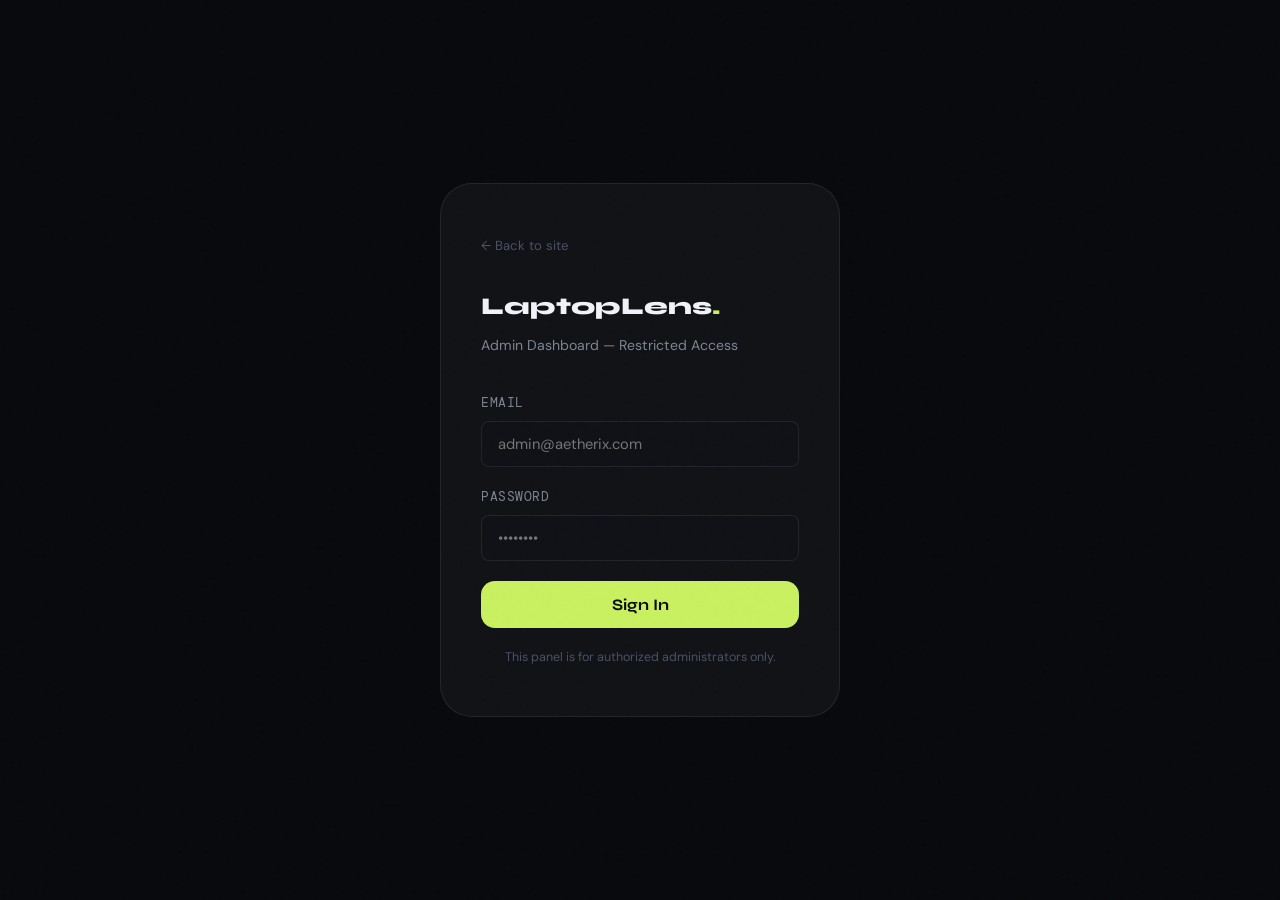
<file: login.html>
<!DOCTYPE html>
<html lang="en" data-theme="dark">
<head>
  <meta charset="UTF-8"/>
  <meta name="viewport" content="width=device-width, initial-scale=1.0"/>
  <title>LaptopLens Admin — Login</title>
  <meta name="robots" content="noindex, nofollow"/>
  <link rel="stylesheet" href="style.css"/>
  <style>
    .login-error {
      color: #e07e7e;
      font-size: 0.85rem;
      margin-top: 12px;
      padding: 10px 14px;
      background: rgba(224,126,126,0.1);
      border: 1px solid rgba(224,126,126,0.2);
      border-radius: var(--radius-sm);
      display: none;
    }
    .login-error.visible { display: block; }
    .form-group { margin-bottom: 20px; }
    .login-submit {
      width: 100%;
      padding: 14px;
      background: var(--accent);
      color: #0a0a0a;
      font-family: var(--font-display);
      font-weight: 700;
      font-size: 1rem;
      border-radius: var(--radius-md);
      border: none;
      cursor: pointer;
      transition: all 0.2s ease;
    }
    .login-submit:hover { transform: translateY(-2px); box-shadow: 0 10px 28px var(--accent-glow); }
    .login-submit:disabled { opacity: 0.5; pointer-events: none; }
    .back-link {
      display: inline-flex;
      align-items: center;
      gap: 6px;
      font-size: 0.82rem;
      color: var(--text-muted);
      margin-bottom: 32px;
      transition: color 0.2s ease;
    }
    .back-link:hover { color: var(--accent); }
  </style>
</head>
<body>
  <div class="login-page">
    <div class="login-box">
      <a href="../index.html" class="back-link">← Back to site</a>
      <div class="login-logo">LaptopLens<span style="color:var(--accent)">.</span></div>
      <p class="login-sub">Admin Dashboard — Restricted Access</p>

      <div class="form-group">
        <label for="email">Email</label>
        <input type="email" id="email" placeholder="admin@aetherix.com" autocomplete="email"/>
      </div>
      <div class="form-group">
        <label for="password">Password</label>
        <input type="password" id="password" placeholder="••••••••" autocomplete="current-password"/>
      </div>

      <div class="login-error" id="loginError"></div>

      <button class="login-submit" id="loginBtn" onclick="handleLogin()">
        Sign In
      </button>

      <p style="font-size:0.78rem;color:var(--text-muted);margin-top:20px;text-align:center">
        This panel is for authorized administrators only.
      </p>
    </div>
  </div>
  <script>
document.addEventListener("keydown", e => {
  if (e.key === "Enter") handleLogin();
});

function handleLogin() {

  const email = document.getElementById("email").value.trim();
  const password = document.getElementById("password").value;

  const ADMIN_EMAIL = atob("YWRtaW5AYWV0aGVyaXguY29t");
  const ADMIN_PASSWORD = atob("QWV0aGVyaXhAMjAyNg==");

  if (
    email === ADMIN_EMAIL &&
    password === ADMIN_PASSWORD
  ) {

    localStorage.setItem("admin_access", "granted");

    window.location.href = "internal-core-x9-admin.html";

  } else {
    alert("Invalid credentials");
  }
}
</script>

</body>
</html>
</file>
<file: style.css>
/* ============================================================
   LAPTOPLENS — Main Stylesheet
   Design: Dark luxury, editorial, hardware-magazine aesthetic
   ============================================================ */

@import url('https://fonts.googleapis.com/css2?family=Syne:wght@400;500;600;700;800&family=DM+Sans:wght@300;400;500&family=DM+Mono:wght@400;500&display=swap');

/* ──────────────────────────────────────────────
   CSS CUSTOM PROPERTIES (Design Tokens)
   ────────────────────────────────────────────── */
:root {
  /* Colors */
  --bg-primary:    #08090c;
  --bg-secondary:  #0f1117;
  --bg-card:       rgba(255,255,255,0.04);
  --bg-card-hover: rgba(255,255,255,0.07);
  --border:        rgba(255,255,255,0.08);
  --border-bright: rgba(255,255,255,0.15);

  --accent:        #c8f060;   /* electric lime — the brand pop */
  --accent-dim:    rgba(200,240,96,0.12);
  --accent-glow:   rgba(200,240,96,0.3);

  --text-primary:  #f0f2f7;
  --text-secondary: #7e8494;
  --text-muted:    #4a5066;

  /* Typography */
  --font-display: 'Syne', sans-serif;
  --font-body:    'DM Sans', sans-serif;
  --font-mono:    'DM Mono', monospace;

  /* Spacing */
  --radius-sm:   8px;
  --radius-md:   14px;
  --radius-lg:   22px;
  --radius-xl:   32px;

  /* Transitions */
  --ease-out:    cubic-bezier(0.16,1,0.3,1);
  --ease-spring: cubic-bezier(0.34,1.56,0.64,1);
  --duration:    0.3s;
}

/* Light mode override */
[data-theme="light"] {
  --bg-primary:    #f5f6fa;
  --bg-secondary:  #ffffff;
  --bg-card:       rgba(0,0,0,0.04);
  --bg-card-hover: rgba(0,0,0,0.07);
  --border:        rgba(0,0,0,0.08);
  --border-bright: rgba(0,0,0,0.15);
  --text-primary:  #0f1117;
  --text-secondary: #5a6070;
  --text-muted:    #9aa0b0;
}

/* ──────────────────────────────────────────────
   RESET & BASE
   ────────────────────────────────────────────── */
*, *::before, *::after { box-sizing: border-box; margin: 0; padding: 0; }

html { scroll-behavior: smooth; font-size: 16px; }

body {
  font-family: var(--font-body);
  background: var(--bg-primary);
  color: var(--text-primary);
  line-height: 1.6;
  overflow-x: hidden;
  transition: background 0.4s ease, color 0.4s ease;
}

a { color: inherit; text-decoration: none; }
img { max-width: 100%; display: block; }
button { font-family: inherit; cursor: pointer; border: none; outline: none; }

/* ──────────────────────────────────────────────
   NOISE TEXTURE OVERLAY
   ────────────────────────────────────────────── */
body::before {
  content: '';
  position: fixed;
  inset: 0;
  background-image: url("data:image/svg+xml,%3Csvg viewBox='0 0 256 256' xmlns='http://www.w3.org/2000/svg'%3E%3Cfilter id='noise'%3E%3CfeTurbulence type='fractalNoise' baseFrequency='0.9' numOctaves='4' stitchTiles='stitch'/%3E%3C/filter%3E%3Crect width='100%25' height='100%25' filter='url(%23noise)' opacity='0.03'/%3E%3C/svg%3E");
  pointer-events: none;
  z-index: 0;
  opacity: 0.5;
}

/* ──────────────────────────────────────────────
   GLOBAL NAV
   ────────────────────────────────────────────── */
.nav {
  position: fixed;
  top: 0; left: 0; right: 0;
  z-index: 100;
  display: flex;
  align-items: center;
  justify-content: space-between;
  padding: 18px 40px;
  background: rgba(8,9,12,0.7);
  backdrop-filter: blur(20px);
  -webkit-backdrop-filter: blur(20px);
  border-bottom: 1px solid var(--border);
  transition: all 0.3s ease;
}

[data-theme="light"] .nav {
  background: rgba(245,246,250,0.8);
}

.nav-logo {
  font-family: var(--font-display);
  font-size: 1.3rem;
  font-weight: 800;
  letter-spacing: -0.5px;
  display: flex;
  align-items: center;
  gap: 8px;
}

.nav-logo .dot { color: var(--accent); }

.nav-actions { display: flex; align-items: center; gap: 16px; }

.nav-btn {
  padding: 8px 18px;
  border-radius: var(--radius-sm);
  font-size: 0.85rem;
  font-weight: 500;
  transition: all var(--duration) var(--ease-out);
}

.nav-btn-ghost {
  background: transparent;
  border: 1px solid var(--border);
  color: var(--text-secondary);
}

.nav-btn-ghost:hover {
  border-color: var(--border-bright);
  color: var(--text-primary);
}

.nav-btn-accent {
  background: var(--accent);
  color: #0a0a0a;
  font-weight: 600;
}

.nav-btn-accent:hover {
  transform: translateY(-1px);
  box-shadow: 0 8px 24px var(--accent-glow);
}

/* Theme toggle */
.theme-toggle {
  width: 36px; height: 36px;
  border-radius: 50%;
  background: var(--bg-card);
  border: 1px solid var(--border);
  color: var(--text-secondary);
  display: flex; align-items: center; justify-content: center;
  transition: all var(--duration) ease;
}
.theme-toggle:hover { border-color: var(--accent); color: var(--accent); }
.theme-toggle svg { width: 16px; height: 16px; }

/* ──────────────────────────────────────────────
   HERO SECTION
   ────────────────────────────────────────────── */
.hero {
  min-height: 100vh;
  display: flex;
  align-items: center;
  justify-content: center;
  text-align: center;
  padding: 120px 24px 80px;
  position: relative;
  overflow: hidden;
}

.hero-bg {
  position: absolute;
  inset: 0;
  pointer-events: none;
  z-index: 0;
}

/* Radial gradient orbs */
.hero-orb {
  position: absolute;
  border-radius: 50%;
  filter: blur(80px);
  opacity: 0.15;
  animation: orb-float 8s ease-in-out infinite;
}
.hero-orb-1 {
  width: 600px; height: 600px;
  background: var(--accent);
  top: -200px; left: -100px;
  animation-delay: 0s;
}
.hero-orb-2 {
  width: 500px; height: 500px;
  background: #60a0f0;
  bottom: -100px; right: -100px;
  animation-delay: -3s;
}

@keyframes orb-float {
  0%, 100% { transform: translateY(0) scale(1); }
  50% { transform: translateY(-30px) scale(1.05); }
}

/* Grid lines background */
.hero-grid {
  position: absolute;
  inset: 0;
  background-image:
    linear-gradient(rgba(255,255,255,0.03) 1px, transparent 1px),
    linear-gradient(90deg, rgba(255,255,255,0.03) 1px, transparent 1px);
  background-size: 60px 60px;
}

.hero-content {
  position: relative;
  z-index: 1;
  max-width: 860px;
  margin: 0 auto;
}

.hero-badge {
  display: inline-flex;
  align-items: center;
  gap: 8px;
  padding: 6px 16px;
  border-radius: 100px;
  background: var(--accent-dim);
  border: 1px solid rgba(200,240,96,0.2);
  font-size: 0.78rem;
  font-family: var(--font-mono);
  color: var(--accent);
  letter-spacing: 0.5px;
  margin-bottom: 28px;
  opacity: 0;
  animation: fade-up 0.8s var(--ease-out) 0.2s forwards;
}
.hero-badge .pulse {
  width: 6px; height: 6px;
  border-radius: 50%;
  background: var(--accent);
  animation: pulse 1.5s ease-in-out infinite;
}
@keyframes pulse {
  0%,100% { opacity: 1; transform: scale(1); }
  50% { opacity: 0.5; transform: scale(1.5); }
}

.hero-title {
  font-family: var(--font-display);
  font-size: clamp(2.8rem, 7vw, 6rem);
  font-weight: 800;
  line-height: 1.0;
  letter-spacing: -2px;
  margin-bottom: 24px;
  opacity: 0;
  animation: fade-up 0.9s var(--ease-out) 0.35s forwards;
}
.hero-title .accent-word { color: var(--accent); }
.hero-title .stroke-word {
  -webkit-text-stroke: 1px var(--text-primary);
  color: transparent;
}

.hero-subtitle {
  font-size: 1.15rem;
  color: var(--text-secondary);
  max-width: 520px;
  margin: 0 auto 40px;
  font-weight: 300;
  opacity: 0;
  animation: fade-up 0.9s var(--ease-out) 0.5s forwards;
}

.hero-cta-group {
  display: flex;
  align-items: center;
  justify-content: center;
  gap: 16px;
  flex-wrap: wrap;
  opacity: 0;
  animation: fade-up 0.9s var(--ease-out) 0.65s forwards;
}

.btn-primary {
  display: inline-flex;
  align-items: center;
  gap: 10px;
  padding: 16px 36px;
  background: var(--accent);
  color: #0a0a0a;
  font-family: var(--font-display);
  font-weight: 700;
  font-size: 1rem;
  border-radius: var(--radius-md);
  transition: all var(--duration) var(--ease-out);
  position: relative;
  overflow: hidden;
}
.btn-primary::after {
  content: '';
  position: absolute;
  inset: 0;
  background: rgba(0,0,0,0);
  transition: background 0.2s ease;
}
.btn-primary:hover {
  transform: translateY(-3px);
  box-shadow: 0 20px 50px var(--accent-glow);
}
.btn-primary:hover::after { background: rgba(0,0,0,0.08); }
.btn-primary svg { width: 18px; height: 18px; transition: transform 0.2s var(--ease-spring); }
.btn-primary:hover svg { transform: translateX(4px); }

.btn-secondary {
  display: inline-flex;
  align-items: center;
  gap: 10px;
  padding: 16px 30px;
  background: var(--bg-card);
  border: 1px solid var(--border);
  color: var(--text-primary);
  font-size: 1rem;
  border-radius: var(--radius-md);
  transition: all var(--duration) var(--ease-out);
  backdrop-filter: blur(10px);
}
.btn-secondary:hover { border-color: var(--border-bright); background: var(--bg-card-hover); }

/* Hero stats */
.hero-stats {
  display: flex;
  align-items: center;
  justify-content: center;
  gap: 48px;
  margin-top: 80px;
  padding-top: 48px;
  border-top: 1px solid var(--border);
  opacity: 0;
  animation: fade-up 0.9s var(--ease-out) 0.8s forwards;
}
.stat-item { text-align: center; }
.stat-number {
  font-family: var(--font-display);
  font-size: 2rem;
  font-weight: 800;
  color: var(--accent);
  display: block;
}
.stat-label {
  font-size: 0.8rem;
  color: var(--text-muted);
  font-family: var(--font-mono);
  text-transform: uppercase;
  letter-spacing: 0.5px;
}
.stat-divider {
  width: 1px;
  height: 40px;
  background: var(--border);
}

@keyframes fade-up {
  from { opacity: 0; transform: translateY(24px); }
  to   { opacity: 1; transform: translateY(0); }
}

/* ──────────────────────────────────────────────
   HOW IT WORKS SECTION
   ────────────────────────────────────────────── */
.section {
  padding: 100px 24px;
  max-width: 1200px;
  margin: 0 auto;
}

.section-label {
  font-family: var(--font-mono);
  font-size: 0.75rem;
  color: var(--accent);
  letter-spacing: 2px;
  text-transform: uppercase;
  margin-bottom: 16px;
  display: block;
}

.section-title {
  font-family: var(--font-display);
  font-size: clamp(2rem, 4vw, 3rem);
  font-weight: 800;
  letter-spacing: -1px;
  margin-bottom: 16px;
}

.section-sub {
  color: var(--text-secondary);
  font-size: 1.05rem;
  max-width: 520px;
}

.how-steps {
  display: grid;
  grid-template-columns: repeat(auto-fit, minmax(220px, 1fr));
  gap: 24px;
  margin-top: 64px;
}

.step-card {
  padding: 32px 28px;
  background: var(--bg-card);
  border: 1px solid var(--border);
  border-radius: var(--radius-lg);
  transition: all var(--duration) var(--ease-out);
  position: relative;
  overflow: hidden;
}
.step-card::before {
  content: '';
  position: absolute;
  inset: 0;
  background: linear-gradient(135deg, var(--accent-dim), transparent);
  opacity: 0;
  transition: opacity 0.3s ease;
}
.step-card:hover { border-color: rgba(200,240,96,0.2); transform: translateY(-4px); }
.step-card:hover::before { opacity: 1; }

.step-num {
  font-family: var(--font-display);
  font-size: 3rem;
  font-weight: 800;
  color: var(--accent-dim);
  line-height: 1;
  margin-bottom: 16px;
  border: 1px solid rgba(200,240,96,0.15);
  width: 56px; height: 56px;
  border-radius: var(--radius-sm);
  display: flex; align-items: center; justify-content: center;
  font-size: 1.2rem;
  color: var(--accent);
}
.step-title {
  font-family: var(--font-display);
  font-weight: 700;
  font-size: 1.1rem;
  margin-bottom: 8px;
}
.step-desc { color: var(--text-secondary); font-size: 0.9rem; line-height: 1.7; }

/* ──────────────────────────────────────────────
   QUIZ PAGE
   ────────────────────────────────────────────── */
.quiz-page {
  min-height: 100vh;
  display: flex;
  align-items: center;
  justify-content: center;
  padding: 100px 24px 60px;
}

.quiz-container {
  width: 100%;
  max-width: 680px;
}

/* Progress */
.quiz-progress-wrap {
  margin-bottom: 48px;
}
.quiz-progress-meta {
  display: flex;
  justify-content: space-between;
  align-items: center;
  margin-bottom: 12px;
}
.quiz-step-label {
  font-family: var(--font-mono);
  font-size: 0.8rem;
  color: var(--text-muted);
}
.quiz-step-count {
  font-family: var(--font-display);
  font-weight: 700;
  color: var(--text-secondary);
  font-size: 0.85rem;
}
.progress-bar {
  height: 3px;
  background: var(--border);
  border-radius: 100px;
  overflow: hidden;
}
.progress-fill {
  height: 100%;
  background: var(--accent);
  border-radius: 100px;
  transition: width 0.6s var(--ease-out);
  box-shadow: 0 0 12px var(--accent-glow);
}

/* Question card */
.question-card {
  background: var(--bg-card);
  border: 1px solid var(--border);
  border-radius: var(--radius-xl);
  padding: 48px;
  position: relative;
  overflow: hidden;
}
.question-card::before {
  content: '';
  position: absolute;
  top: 0; left: 0; right: 0;
  height: 2px;
  background: linear-gradient(90deg, transparent, var(--accent), transparent);
  opacity: 0.5;
}

.question-icon {
  font-size: 2.5rem;
  margin-bottom: 20px;
  display: block;
}
.question-text {
  font-family: var(--font-display);
  font-size: 1.6rem;
  font-weight: 700;
  letter-spacing: -0.5px;
  line-height: 1.3;
  margin-bottom: 12px;
}
.question-hint {
  font-size: 0.88rem;
  color: var(--text-muted);
  margin-bottom: 36px;
}

/* Options */
.options-grid {
  display: grid;
  gap: 12px;
}
.options-grid.two-col { grid-template-columns: 1fr 1fr; }
.options-grid.one-col { grid-template-columns: 1fr; }

.option-btn {
  display: flex;
  align-items: center;
  gap: 14px;
  padding: 16px 20px;
  background: transparent;
  border: 1px solid var(--border);
  border-radius: var(--radius-md);
  color: var(--text-primary);
  font-size: 0.95rem;
  font-family: var(--font-body);
  text-align: left;
  transition: all 0.2s var(--ease-out);
  cursor: pointer;
  position: relative;
  overflow: hidden;
}
.option-btn .option-icon { font-size: 1.4rem; flex-shrink: 0; }
.option-btn .option-label { font-weight: 500; }
.option-btn .option-sub { font-size: 0.78rem; color: var(--text-muted); margin-top: 2px; }
.option-text-wrap { display: flex; flex-direction: column; }

.option-btn:hover {
  border-color: rgba(200,240,96,0.3);
  background: var(--accent-dim);
  transform: translateX(4px);
}
.option-btn.selected {
  border-color: var(--accent);
  background: var(--accent-dim);
  color: var(--accent);
}
.option-btn.selected::after {
  content: '✓';
  position: absolute;
  right: 16px;
  top: 50%;
  transform: translateY(-50%);
  font-weight: 700;
  color: var(--accent);
}

/* Budget slider */
.budget-slider-wrap { padding: 8px 0; }
.budget-display {
  font-family: var(--font-display);
  font-size: 2.5rem;
  font-weight: 800;
  color: var(--accent);
  margin-bottom: 16px;
}
.range-slider {
  width: 100%;
  appearance: none;
  height: 4px;
  background: var(--border);
  border-radius: 100px;
  outline: none;
  cursor: pointer;
}
.range-slider::-webkit-slider-thumb {
  appearance: none;
  width: 22px; height: 22px;
  border-radius: 50%;
  background: var(--accent);
  box-shadow: 0 0 16px var(--accent-glow);
  cursor: grab;
  transition: transform 0.2s ease;
}
.range-slider::-webkit-slider-thumb:active { transform: scale(1.2); cursor: grabbing; }
.range-labels {
  display: flex;
  justify-content: space-between;
  margin-top: 10px;
  font-size: 0.78rem;
  color: var(--text-muted);
  font-family: var(--font-mono);
}

/* Quiz nav */
.quiz-nav {
  display: flex;
  justify-content: space-between;
  align-items: center;
  margin-top: 36px;
}
.btn-quiz-back {
  padding: 12px 24px;
  background: transparent;
  border: 1px solid var(--border);
  color: var(--text-secondary);
  border-radius: var(--radius-md);
  font-size: 0.9rem;
  transition: all 0.2s ease;
}
.btn-quiz-back:hover { border-color: var(--border-bright); color: var(--text-primary); }
.btn-quiz-next {
  padding: 14px 32px;
  background: var(--accent);
  color: #0a0a0a;
  font-weight: 700;
  font-family: var(--font-display);
  border-radius: var(--radius-md);
  font-size: 0.95rem;
  transition: all var(--duration) var(--ease-out);
}
.btn-quiz-next:hover { transform: translateY(-2px); box-shadow: 0 12px 32px var(--accent-glow); }
.btn-quiz-next:disabled { opacity: 0.4; pointer-events: none; }

/* Transition animation for question switch */
.question-card.slide-out {
  animation: slide-out 0.25s var(--ease-out) forwards;
}
.question-card.slide-in {
  animation: slide-in 0.35s var(--ease-out) forwards;
}
@keyframes slide-out {
  to { opacity: 0; transform: translateX(-30px); }
}
@keyframes slide-in {
  from { opacity: 0; transform: translateX(30px); }
  to   { opacity: 1; transform: translateX(0); }
}

/* ──────────────────────────────────────────────
   LOADING / ANALYZING SCREEN
   ────────────────────────────────────────────── */
.analyzing-screen {
  display: flex;
  flex-direction: column;
  align-items: center;
  justify-content: center;
  min-height: 100vh;
  text-align: center;
  padding: 24px;
}

.analyzing-orb {
  width: 120px; height: 120px;
  border-radius: 50%;
  background: conic-gradient(var(--accent), var(--bg-primary), var(--accent));
  animation: spin 1.5s linear infinite;
  margin-bottom: 40px;
  position: relative;
}
.analyzing-orb::after {
  content: '🔍';
  position: absolute;
  inset: 8px;
  background: var(--bg-primary);
  border-radius: 50%;
  display: flex; align-items: center; justify-content: center;
  font-size: 2.5rem;
}
@keyframes spin { to { transform: rotate(360deg); } }

.analyzing-title {
  font-family: var(--font-display);
  font-size: 2rem;
  font-weight: 800;
  margin-bottom: 12px;
}
.analyzing-sub {
  color: var(--text-secondary);
  margin-bottom: 40px;
}
.analyzing-steps {
  list-style: none;
  display: flex;
  flex-direction: column;
  gap: 12px;
  text-align: left;
}
.analyzing-step {
  display: flex;
  align-items: center;
  gap: 12px;
  padding: 12px 20px;
  border-radius: var(--radius-md);
  background: var(--bg-card);
  border: 1px solid var(--border);
  font-size: 0.9rem;
  opacity: 0;
  transition: opacity 0.3s ease;
}
.analyzing-step.active {
  opacity: 1;
  border-color: rgba(200,240,96,0.2);
}
.step-dot {
  width: 8px; height: 8px;
  border-radius: 50%;
  background: var(--accent);
  flex-shrink: 0;
  animation: pulse 1s ease infinite;
}

/* ──────────────────────────────────────────────
   RESULTS PAGE
   ────────────────────────────────────────────── */
.results-page {
  padding: 100px 24px 80px;
  max-width: 1200px;
  margin: 0 auto;
}

.results-header {
  text-align: center;
  margin-bottom: 64px;
}
.results-title {
  font-family: var(--font-display);
  font-size: clamp(2rem, 5vw, 3.5rem);
  font-weight: 800;
  letter-spacing: -1.5px;
  margin-bottom: 12px;
}
.results-sub {
  color: var(--text-secondary);
  font-size: 1.05rem;
}
.results-retake {
  display: inline-flex;
  align-items: center;
  gap: 8px;
  margin-top: 20px;
  padding: 10px 20px;
  border: 1px solid var(--border);
  border-radius: var(--radius-md);
  font-size: 0.85rem;
  color: var(--text-secondary);
  transition: all 0.2s ease;
}
.results-retake:hover { border-color: var(--accent); color: var(--accent); }

.laptops-grid {
  display: grid;
  grid-template-columns: repeat(auto-fill, minmax(340px, 1fr));
  gap: 28px;
}

/* Laptop card */
.laptop-card {
  background: var(--bg-card);
  border: 1px solid var(--border);
  border-radius: var(--radius-xl);
  overflow: hidden;
  transition: all var(--duration) var(--ease-out);
  position: relative;
  animation: fade-up 0.6s var(--ease-out) both;
}
.laptop-card:hover {
  border-color: rgba(200,240,96,0.2);
  transform: translateY(-6px);
  box-shadow: 0 24px 60px rgba(0,0,0,0.4);
}

.laptop-card.top-pick {
  border-color: rgba(200,240,96,0.3);
}
.top-pick-badge {
  position: absolute;
  top: 16px; left: 16px;
  background: var(--accent);
  color: #0a0a0a;
  font-size: 0.7rem;
  font-weight: 700;
  font-family: var(--font-mono);
  padding: 4px 12px;
  border-radius: 100px;
  text-transform: uppercase;
  letter-spacing: 0.5px;
}

.laptop-img-wrap {
  aspect-ratio: 16/9;
  background: var(--bg-secondary);
  position: relative;
  overflow: hidden;
}
.laptop-img-wrap img {
  width: 100%;
  height: 100%;
  object-fit: cover;
  transition: transform 0.5s var(--ease-out);
}
.laptop-card:hover .laptop-img-wrap img { transform: scale(1.05); }
.laptop-img-placeholder {
  width: 100%; height: 100%;
  display: flex; align-items: center; justify-content: center;
  font-size: 4rem;
  color: var(--text-muted);
}

/* Match score ring */
.match-score-wrap {
  position: absolute;
  bottom: -18px; right: 20px;
  width: 72px; height: 72px;
}
.match-ring {
  width: 72px; height: 72px;
  border-radius: 50%;
  background: conic-gradient(var(--accent) var(--score-deg, 0deg), var(--bg-secondary) 0deg);
  display: flex; align-items: center; justify-content: center;
  position: relative;
}
.match-ring::before {
  content: '';
  position: absolute;
  inset: 5px;
  background: var(--bg-secondary);
  border-radius: 50%;
}
.match-ring-text {
  position: relative;
  z-index: 1;
  font-family: var(--font-display);
  font-weight: 800;
  font-size: 0.85rem;
  color: var(--accent);
}

.laptop-body { padding: 32px 24px 24px; }

.laptop-brand {
  font-family: var(--font-mono);
  font-size: 0.72rem;
  color: var(--accent);
  text-transform: uppercase;
  letter-spacing: 1px;
  margin-bottom: 6px;
}
.laptop-name {
  font-family: var(--font-display);
  font-weight: 700;
  font-size: 1.2rem;
  margin-bottom: 16px;
  line-height: 1.3;
}

.laptop-price {
  font-family: var(--font-display);
  font-size: 1.5rem;
  font-weight: 800;
  color: var(--text-primary);
  margin-bottom: 20px;
}

/* Spec chips */
.spec-chips {
  display: flex;
  flex-wrap: wrap;
  gap: 8px;
  margin-bottom: 20px;
}
.spec-chip {
  padding: 4px 10px;
  background: var(--bg-secondary);
  border: 1px solid var(--border);
  border-radius: var(--radius-sm);
  font-size: 0.75rem;
  font-family: var(--font-mono);
  color: var(--text-secondary);
}

/* Why match */
.why-match {
  padding: 12px 16px;
  background: var(--accent-dim);
  border: 1px solid rgba(200,240,96,0.15);
  border-radius: var(--radius-md);
  font-size: 0.85rem;
  color: var(--text-secondary);
  margin-bottom: 20px;
  line-height: 1.6;
}
.why-match strong { color: var(--accent); }

/* Pros/Cons */
.pros-cons { margin-bottom: 20px; }
.pros-cons-row { display: grid; grid-template-columns: 1fr 1fr; gap: 12px; }
.pros, .cons { font-size: 0.82rem; }
.pros-title { color: #7ed97e; font-weight: 600; margin-bottom: 6px; }
.cons-title { color: #e07e7e; font-weight: 600; margin-bottom: 6px; }
.pro-item::before { content: '+ '; color: #7ed97e; }
.con-item::before { content: '− '; color: #e07e7e; }
.pro-item, .con-item {
  color: var(--text-secondary);
  line-height: 1.8;
  font-size: 0.8rem;
}

.btn-buy {
  display: flex;
  align-items: center;
  justify-content: center;
  gap: 10px;
  width: 100%;
  padding: 15px;
  background: var(--accent);
  color: #0a0a0a;
  font-weight: 700;
  font-family: var(--font-display);
  border-radius: var(--radius-md);
  font-size: 1rem;
  transition: all var(--duration) var(--ease-out);
}
.btn-buy:hover {
  transform: translateY(-2px);
  box-shadow: 0 14px 36px var(--accent-glow);
}
.btn-buy svg { width: 18px; height: 18px; }

/* ──────────────────────────────────────────────
   ADMIN DASHBOARD
   ────────────────────────────────────────────── */
.admin-layout {
  display: grid;
  grid-template-columns: 260px 1fr;
  min-height: 100vh;
}

.admin-sidebar {
  background: var(--bg-secondary);
  border-right: 1px solid var(--border);
  padding: 32px 20px;
  position: sticky;
  top: 0;
  height: 100vh;
  overflow-y: auto;
}

.admin-logo {
  font-family: var(--font-display);
  font-weight: 800;
  font-size: 1.1rem;
  margin-bottom: 8px;
}
.admin-logo-sub {
  font-size: 0.72rem;
  color: var(--text-muted);
  font-family: var(--font-mono);
  margin-bottom: 40px;
}

.admin-nav-label {
  font-size: 0.68rem;
  color: var(--text-muted);
  text-transform: uppercase;
  letter-spacing: 1px;
  font-family: var(--font-mono);
  margin-bottom: 10px;
  margin-top: 24px;
}
.admin-nav-item {
  display: flex;
  align-items: center;
  gap: 10px;
  padding: 10px 14px;
  border-radius: var(--radius-sm);
  font-size: 0.88rem;
  color: var(--text-secondary);
  margin-bottom: 4px;
  cursor: pointer;
  transition: all 0.2s ease;
}
.admin-nav-item:hover { background: var(--bg-card); color: var(--text-primary); }
.admin-nav-item.active { background: var(--accent-dim); color: var(--accent); border: 1px solid rgba(200,240,96,0.2); }
.admin-nav-item svg { width: 16px; height: 16px; }

.admin-main { padding: 40px; overflow-y: auto; }

.admin-page-header {
  display: flex;
  align-items: center;
  justify-content: space-between;
  margin-bottom: 40px;
  padding-bottom: 24px;
  border-bottom: 1px solid var(--border);
}
.admin-page-title {
  font-family: var(--font-display);
  font-size: 1.8rem;
  font-weight: 800;
}
.admin-page-sub { color: var(--text-secondary); font-size: 0.9rem; margin-top: 4px; }

/* Admin stats */
.admin-stats-grid {
  display: grid;
  grid-template-columns: repeat(auto-fit, minmax(180px, 1fr));
  gap: 20px;
  margin-bottom: 40px;
}
.admin-stat {
  padding: 24px;
  background: var(--bg-card);
  border: 1px solid var(--border);
  border-radius: var(--radius-lg);
}
.admin-stat-num {
  font-family: var(--font-display);
  font-size: 2rem;
  font-weight: 800;
  color: var(--accent);
}
.admin-stat-label {
  font-size: 0.8rem;
  color: var(--text-muted);
  margin-top: 4px;
}

/* Admin table */
.admin-table-wrap {
  background: var(--bg-card);
  border: 1px solid var(--border);
  border-radius: var(--radius-lg);
  overflow: hidden;
}
.admin-table {
  width: 100%;
  border-collapse: collapse;
}
.admin-table th {
  padding: 14px 20px;
  text-align: left;
  font-size: 0.75rem;
  font-family: var(--font-mono);
  color: var(--text-muted);
  text-transform: uppercase;
  letter-spacing: 0.5px;
  border-bottom: 1px solid var(--border);
  background: var(--bg-secondary);
}
.admin-table td {
  padding: 16px 20px;
  border-bottom: 1px solid var(--border);
  font-size: 0.88rem;
  vertical-align: middle;
}
.admin-table tr:last-child td { border-bottom: none; }
.admin-table tr:hover td { background: var(--bg-card-hover); }

/* Form styles */
.admin-form {
  background: var(--bg-card);
  border: 1px solid var(--border);
  border-radius: var(--radius-xl);
  padding: 40px;
}
.form-grid { display: grid; grid-template-columns: 1fr 1fr; gap: 20px; }
.form-group { display: flex; flex-direction: column; gap: 8px; }
.form-group.full-width { grid-column: 1 / -1; }

label {
  font-size: 0.8rem;
  font-family: var(--font-mono);
  color: var(--text-secondary);
  text-transform: uppercase;
  letter-spacing: 0.5px;
}
input, select, textarea {
  padding: 12px 16px;
  background: var(--bg-secondary);
  border: 1px solid var(--border);
  border-radius: var(--radius-sm);
  color: var(--text-primary);
  font-family: var(--font-body);
  font-size: 0.92rem;
  transition: border-color 0.2s ease;
  width: 100%;
}
input:focus, select:focus, textarea:focus {
  outline: none;
  border-color: var(--accent);
  box-shadow: 0 0 0 3px var(--accent-dim);
}
textarea { resize: vertical; min-height: 100px; }

/* Score sliders in admin form */
.score-grid { display: grid; grid-template-columns: 1fr 1fr; gap: 16px; }
.score-item { display: flex; flex-direction: column; gap: 6px; }
.score-label-row {
  display: flex;
  justify-content: space-between;
  font-size: 0.8rem;
  color: var(--text-secondary);
}
.score-val { font-family: var(--font-mono); color: var(--accent); }

.btn-admin {
  padding: 12px 28px;
  border-radius: var(--radius-md);
  font-size: 0.9rem;
  font-weight: 600;
  font-family: var(--font-display);
  transition: all 0.2s ease;
}
.btn-admin-primary {
  background: var(--accent);
  color: #0a0a0a;
}
.btn-admin-primary:hover { transform: translateY(-1px); box-shadow: 0 8px 24px var(--accent-glow); }
.btn-admin-danger {
  background: transparent;
  border: 1px solid #e07e7e;
  color: #e07e7e;
}
.btn-admin-danger:hover { background: rgba(224,126,126,0.1); }
.btn-admin-ghost {
  background: transparent;
  border: 1px solid var(--border);
  color: var(--text-secondary);
}
.btn-admin-ghost:hover { border-color: var(--border-bright); color: var(--text-primary); }

/* Toast notification */
.toast {
  position: fixed;
  bottom: 32px; right: 32px;
  padding: 14px 24px;
  background: var(--bg-secondary);
  border: 1px solid var(--accent);
  border-radius: var(--radius-md);
  font-size: 0.88rem;
  box-shadow: 0 8px 32px rgba(0,0,0,0.4);
  z-index: 9999;
  transform: translateY(100px);
  opacity: 0;
  transition: all 0.4s var(--ease-spring);
}
.toast.show { transform: translateY(0); opacity: 1; }
.toast-success { border-color: var(--accent); color: var(--accent); }
.toast-error { border-color: #e07e7e; color: #e07e7e; }

/* Modal */
.modal-overlay {
  position: fixed; inset: 0;
  background: rgba(0,0,0,0.7);
  backdrop-filter: blur(4px);
  z-index: 200;
  display: flex; align-items: center; justify-content: center;
  padding: 24px;
  opacity: 0;
  pointer-events: none;
  transition: opacity 0.3s ease;
}
.modal-overlay.open { opacity: 1; pointer-events: all; }
.modal {
  background: var(--bg-secondary);
  border: 1px solid var(--border);
  border-radius: var(--radius-xl);
  padding: 40px;
  max-width: 560px;
  width: 100%;
  transform: translateY(20px);
  transition: transform 0.3s var(--ease-out);
}
.modal-overlay.open .modal { transform: translateY(0); }
.modal-title {
  font-family: var(--font-display);
  font-size: 1.4rem;
  font-weight: 800;
  margin-bottom: 24px;
}
.modal-actions {
  display: flex;
  gap: 12px;
  justify-content: flex-end;
  margin-top: 24px;
}

/* ──────────────────────────────────────────────
   ADMIN LOGIN PAGE
   ────────────────────────────────────────────── */
.login-page {
  min-height: 100vh;
  display: flex;
  align-items: center;
  justify-content: center;
  padding: 24px;
}
.login-box {
  width: 100%;
  max-width: 400px;
  background: var(--bg-card);
  border: 1px solid var(--border);
  border-radius: var(--radius-xl);
  padding: 48px 40px;
}
.login-logo {
  font-family: var(--font-display);
  font-size: 1.5rem;
  font-weight: 800;
  margin-bottom: 8px;
}
.login-sub {
  color: var(--text-secondary);
  font-size: 0.88rem;
  margin-bottom: 36px;
}

/* ──────────────────────────────────────────────
   FOOTER
   ────────────────────────────────────────────── */
footer {
  border-top: 1px solid var(--border);
  padding: 48px 40px 32px;
  display: flex;
  justify-content: space-between;
  align-items: center;
  gap: 24px;
  flex-wrap: wrap;
}
.footer-brand {
  font-family: var(--font-display);
  font-weight: 800;
}
.footer-brand span { color: var(--accent); }
.footer-copy {
  font-size: 0.82rem;
  color: var(--text-muted);
}
.footer-links {
  display: flex;
  gap: 24px;
}
.footer-links a {
  font-size: 0.82rem;
  color: var(--text-muted);
  transition: color 0.2s ease;
}
.footer-links a:hover { color: var(--accent); }

/* ──────────────────────────────────────────────
   SEARCH & FILTER BAR
   ────────────────────────────────────────────── */
.results-controls {
  display: flex;
  align-items: center;
  gap: 16px;
  margin-bottom: 40px;
  flex-wrap: wrap;
}
.search-input-wrap {
  flex: 1;
  position: relative;
  min-width: 200px;
}
.search-input-wrap svg {
  position: absolute;
  left: 14px; top: 50%;
  transform: translateY(-50%);
  color: var(--text-muted);
  width: 16px; height: 16px;
}
.search-input {
  padding: 12px 16px 12px 42px;
  width: 100%;
  background: var(--bg-card);
  border: 1px solid var(--border);
  border-radius: var(--radius-md);
  color: var(--text-primary);
  font-size: 0.9rem;
}
.filter-btn {
  display: flex;
  align-items: center;
  gap: 8px;
  padding: 12px 18px;
  background: var(--bg-card);
  border: 1px solid var(--border);
  border-radius: var(--radius-md);
  color: var(--text-secondary);
  font-size: 0.85rem;
  white-space: nowrap;
  transition: all 0.2s ease;
}
.filter-btn:hover, .filter-btn.active {
  border-color: rgba(200,240,96,0.3);
  color: var(--accent);
}

/* ──────────────────────────────────────────────
   UTILITY CLASSES
   ────────────────────────────────────────────── */
.text-accent  { color: var(--accent); }
.text-muted   { color: var(--text-muted); }
.text-secondary { color: var(--text-secondary); }
.font-mono    { font-family: var(--font-mono); }
.font-display { font-family: var(--font-display); }
.hidden       { display: none !important; }
.flex-center  { display: flex; align-items: center; justify-content: center; }
.gap-8        { gap: 8px; }
.gap-16       { gap: 16px; }
.mt-8         { margin-top: 8px; }
.mt-16        { margin-top: 16px; }
.mt-24        { margin-top: 24px; }
.mb-24        { margin-bottom: 24px; }

/* ──────────────────────────────────────────────
   RESPONSIVE
   ────────────────────────────────────────────── */
@media (max-width: 768px) {
  .nav { padding: 16px 20px; }
  .nav-btn-ghost { display: none; }

  .hero-stats {
    gap: 24px;
    flex-wrap: wrap;
  }
  .stat-divider { display: none; }

  .question-card { padding: 32px 24px; }
  .options-grid.two-col { grid-template-columns: 1fr; }

  .admin-layout { grid-template-columns: 1fr; }
  .admin-sidebar {
    display: none; /* on mobile, toggled */
    position: fixed;
    inset: 0;
    z-index: 50;
    height: auto;
    width: 280px;
  }
  .admin-sidebar.open { display: block; }
  .admin-main { padding: 24px; }
  .form-grid { grid-template-columns: 1fr; }
  .score-grid { grid-template-columns: 1fr; }
  .pros-cons-row { grid-template-columns: 1fr; }
  .laptops-grid { grid-template-columns: 1fr; }

  footer {
    padding: 40px 20px 28px;
    flex-direction: column;
    text-align: center;
  }
}

@media (max-width: 480px) {
  .hero-title { letter-spacing: -1px; }
  .btn-primary, .btn-secondary { padding: 14px 24px; font-size: 0.95rem; }
  .hero-stats { padding-top: 32px; margin-top: 48px; }
}
</file>
